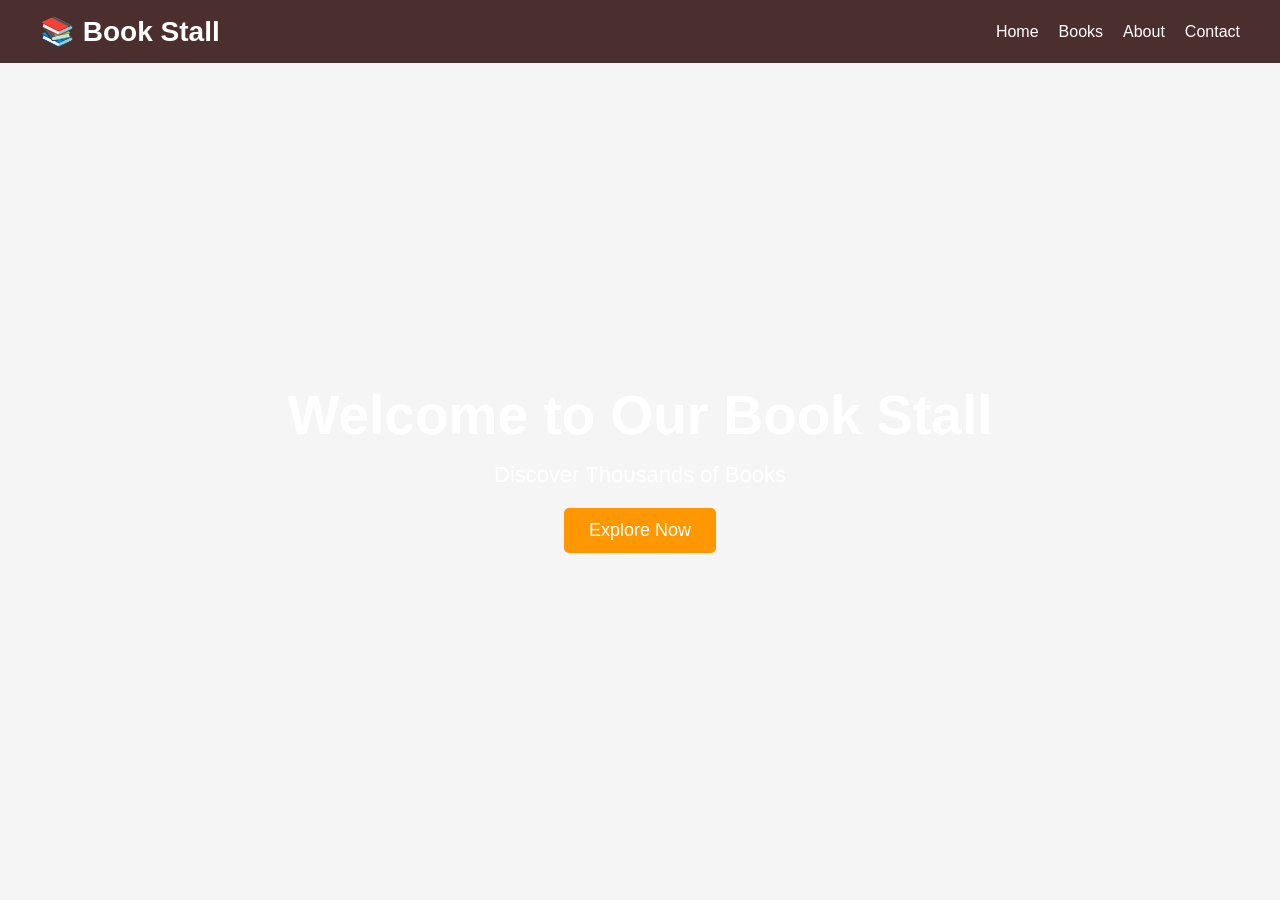
<file: index.html>
<!DOCTYPE html>
<html lang="en">
<head>
<meta charset="UTF-8">
<meta name="viewport" content="width=device-width, initial-scale=1.0">
<title>Book Stall</title>
<link rel="stylesheet" href="style.css">
</head>
<body>

<nav>
    <h2>📚 Book Stall</h2>
    <ul>
        <li><a href="index.html">Home</a></li>
        <li><a href="books.html">Books</a></li>
        <li><a href="about.html">About</a></li>
        <li><a href="contact.html">Contact</a></li>
    </ul>
</nav>

<header class="hero">
    <h1>Welcome to Our Book Stall</h1>
    <p>Discover Thousands of Books</p>
    <button onclick="showMessage()">Explore Now</button>
</header>

<script src="script.js"></script>
</body>
</html>
</file>
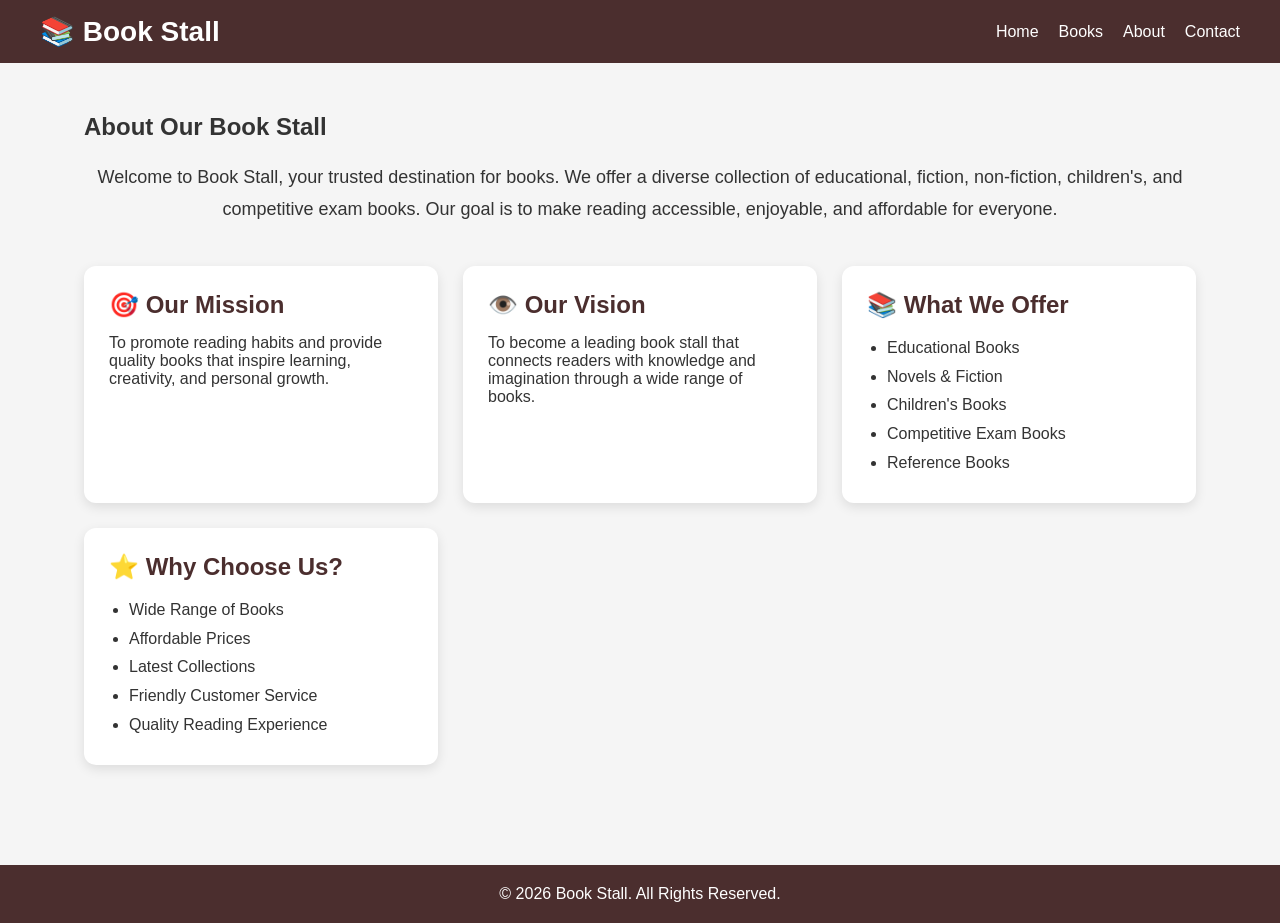
<file: about.html>
<!DOCTYPE html>
<html lang="en">
<head>
    <meta charset="UTF-8">
    <meta name="viewport" content="width=device-width, initial-scale=1.0">
    <title>About Us - Book Stall</title>
    <link rel="stylesheet" href="style.css">
</head>
<body>

<nav>
    <h2>📚 Book Stall</h2>
    <ul>
        <li><a href="index.html">Home</a></li>
        <li><a href="books.html">Books</a></li>
        <li><a href="about.html" class="active">About</a></li>
        <li><a href="contact.html">Contact</a></li>
    </ul>
</nav>

<section class="container">

    <h1>About Our Book Stall</h1>

    <p class="about-text">
        Welcome to Book Stall, your trusted destination for books. We offer a
        diverse collection of educational, fiction, non-fiction, children's,
        and competitive exam books. Our goal is to make reading accessible,
        enjoyable, and affordable for everyone.
    </p>

    <div class="about-grid">

        <div class="about-card">
            <h2>🎯 Our Mission</h2>
            <p>
                To promote reading habits and provide quality books that inspire
                learning, creativity, and personal growth.
            </p>
        </div>

        <div class="about-card">
            <h2>👁️ Our Vision</h2>
            <p>
                To become a leading book stall that connects readers with
                knowledge and imagination through a wide range of books.
            </p>
        </div>

        <div class="about-card">
            <h2>📚 What We Offer</h2>
            <ul>
                <li>Educational Books</li>
                <li>Novels & Fiction</li>
                <li>Children's Books</li>
                <li>Competitive Exam Books</li>
                <li>Reference Books</li>
            </ul>
        </div>

        <div class="about-card">
            <h2>⭐ Why Choose Us?</h2>
            <ul>
                <li>Wide Range of Books</li>
                <li>Affordable Prices</li>
                <li>Latest Collections</li>
                <li>Friendly Customer Service</li>
                <li>Quality Reading Experience</li>
            </ul>
        </div>

    </div>

</section>

<footer>
    <p>&copy; 2026 Book Stall. All Rights Reserved.</p>
</footer>

<script src="script.js"></script>

</body>
</html>
</file>
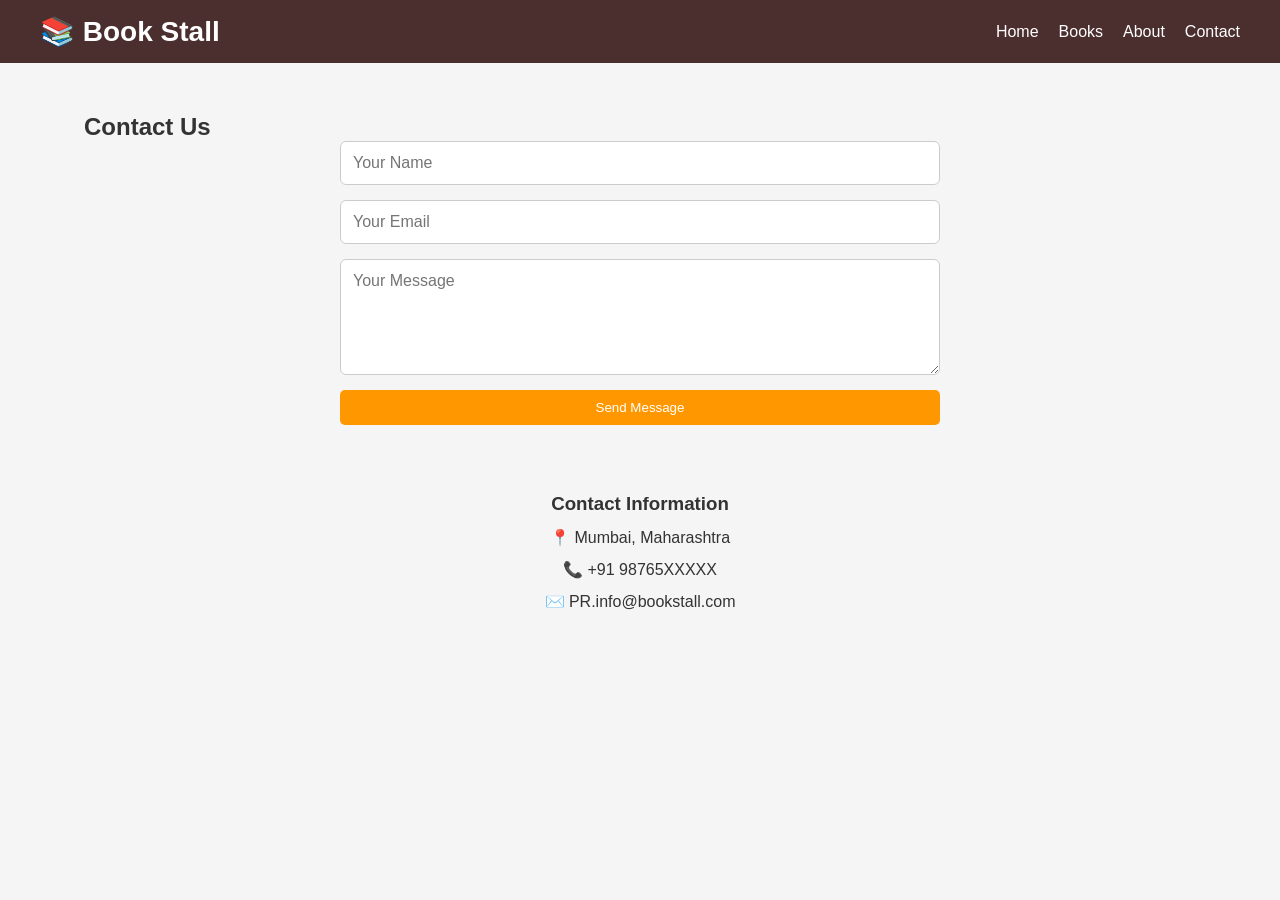
<file: contact.html>
<!DOCTYPE html>
<html lang="en">
<head>
    <meta charset="UTF-8">
    <meta name="viewport" content="width=device-width, initial-scale=1.0">
    <title>Contact - Book Stall</title>
    <link rel="stylesheet" href="style.css">
</head>
<body>

<nav>
    <h2>📚 Book Stall</h2>
    <ul>
        <li><a href="index.html">Home</a></li>
        <li><a href="books.html">Books</a></li>
        <li><a href="about.html">About</a></li>
        <li><a href="contact.html">Contact</a></li>
    </ul>
</nav>

<section class="container">
    <h1>Contact Us</h1>

    <form>
        <input type="text" placeholder="Your Name" required>
        <input type="email" placeholder="Your Email" required>
        <textarea rows="5" placeholder="Your Message"></textarea>
        <button type="submit" class="btn">Send Message</button>
    </form>

    <div class="contact-info">
        <h3>Contact Information</h3>
        <p>📍 Mumbai, Maharashtra</p>
        <p>📞 +91 98765XXXXX</p>
        <p>✉️ PR.info@bookstall.com</p>
    </div>
</section>

<script src="script.js"></script>
</body>
</html>
</file>
<file: style.css>
/* Reset */
*{
    margin:0;
    padding:0;
    box-sizing:border-box;
    font-family:Arial,sans-serif;
}

/* Body */
body{
    background:#f5f5f5;
    color:#333;
}

/* Navigation */
nav{
    background:#4b2e2e;
    color:white;
    display:flex;
    justify-content:space-between;
    align-items:center;
    padding:15px 40px;
}

nav h2{
    font-size:28px;
}

nav ul{
    list-style:none;
    display:flex;
    gap:20px;
}

nav a{
    color:white;
    text-decoration:none;
    font-size:16px;
    transition:0.3s;
}

nav a:hover{
    color:#ffb347;
}

/* Hero Section */
.hero{
    height:90vh;
    background:url('https://images.unsplash.com/photo-1524995997946-a1c2e315a42f') center/cover;
    color:white;
    display:flex;
    flex-direction:column;
    justify-content:center;
    align-items:center;
    text-align:center;
    padding:20px;
}

.hero h1{
    font-size:55px;
    margin-bottom:15px;
}

.hero p{
    font-size:22px;
}

.hero button{
    margin-top:20px;
    padding:12px 25px;
    border:none;
    border-radius:5px;
    background:#ff9800;
    color:white;
    cursor:pointer;
    font-size:18px;
}

.hero button:hover{
    background:#e68900;
}

/* Container */
.container{
    width:90%;
    max-width:1200px;
    margin:auto;
    padding:50px 20px;
}

/* About Page */
.about-text{
    font-size:18px;
    line-height:1.8;
    margin:20px 0 40px;
    text-align:center;
}

.about-grid{
    display:grid;
    grid-template-columns:repeat(auto-fit,minmax(280px,1fr));
    gap:25px;
}

.about-card{
    background:white;
    padding:25px;
    border-radius:12px;
    box-shadow:0 4px 12px rgba(0,0,0,0.1);
    transition:0.3s;
}

.about-card:hover{
    transform:translateY(-8px);
}

.about-card h2{
    color:#4b2e2e;
    margin-bottom:15px;
}

.about-card ul{
    padding-left:20px;
    line-height:1.8;
}

/* Books Page */
.book-grid{
    display:grid;
    grid-template-columns:repeat(auto-fit,minmax(250px,1fr));
    gap:25px;
    margin-top:30px;
}

.book-card{
    background:white;
    border-radius:12px;
    overflow:hidden;
    box-shadow:0 4px 12px rgba(0,0,0,0.1);
    text-align:center;
    transition:0.3s;
}

.book-card:hover{
    transform:translateY(-8px);
}

.book-card img{
    width:100%;
    height:250px;
    object-fit:cover;
}

.book-card h3{
    margin:15px 0;
}

.book-card p{
    margin-bottom:15px;
    font-size:18px;
    font-weight:bold;
}

/* Buttons */
.btn{
    background:#ff9800;
    color:white;
    border:none;
    padding:10px 20px;
    border-radius:5px;
    cursor:pointer;
    margin-bottom:20px;
}

.btn:hover{
    background:#e68900;
}

/* Contact Page */
form{
    max-width:600px;
    margin:auto;
    display:flex;
    flex-direction:column;
    gap:15px;
}

input,
textarea{
    padding:12px;
    border:1px solid #ccc;
    border-radius:6px;
    font-size:16px;
}

.contact-info{
    text-align:center;
    margin-top:40px;
    line-height:2;
}

/* Footer */
footer{
    background:#4b2e2e;
    color:white;
    text-align:center;
    padding:20px;
    margin-top:50px;
}

/* Responsive Design */
@media(max-width:768px){

    nav{
        flex-direction:column;
        gap:15px;
        text-align:center;
    }

    nav ul{
        flex-wrap:wrap;
        justify-content:center;
    }

    .hero h1{
        font-size:38px;
    }

    .hero p{
        font-size:18px;
    }

    .container{
        width:95%;
    }
}
</file>
